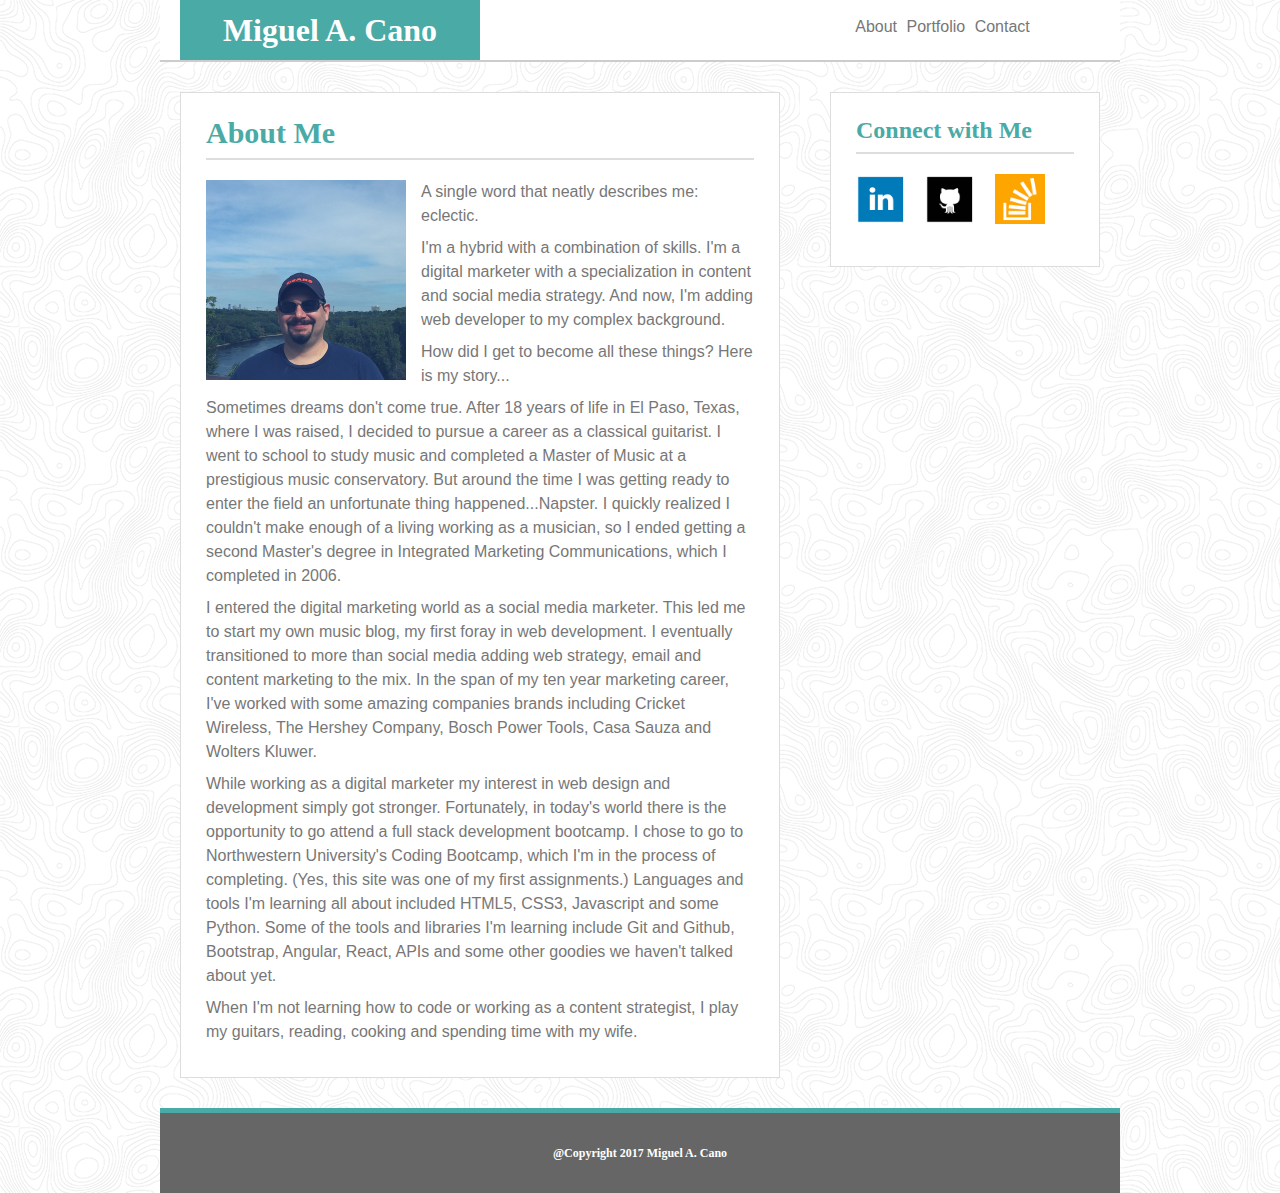
<file: index.html>
<!DOCTYPE html>
<html>
	<head>
		<meta charset="utf-8">
		<meta name="viewport" content="width=device-width,initial-scale=1">
		<title>Miguel A. Cano Portfolio</title>
		<link rel="stylesheet" type="text/css" href="assets/css/reset.css">
		<link rel="stylesheet" type="text/css" href="assets/css/style.css">
	</head>
	<body>
	<div class="wrapper">
		<header class="width960 resheader rescontainer ">
			<div class="width650 resname rescontainer">
				<div class="logo marginlft20 marginrht40 reslftmarg resmrgin640">
					<h1>Miguel A. Cano</h1>
				</div>
			</div>
			<nav class="width270 resnavwidth rescontainer">
				<ul>
					<li>About</li>
					<li><a href="portfolio.html">Portfolio</a></li>
					<li><a href="contact.html">Contact</a></li>
				</ul>
			</nav>
		</header>
		<section class="rescontainer">
			<main class="width600 marginlft20 marginrht40 contentbdr contentpad contentbkg resmaincont reslftmarg">
				<h2 class="grybdr">About Me</h2>
				
				<div class="margintop20">	
					<p><img class="contimg floatleft" src="assets/images/portfolio_pic.png"> A single word that neatly describes me:  eclectic.</p>
					<p>I'm a hybrid with a combination of skills.  I'm a digital marketer with a specialization in content and social media strategy.  And now, I'm adding web developer to my complex background.</p>  
					<p>How did I get to become all these things? Here is my story...</p>     
					<p>Sometimes dreams don't come true.  After 18 years of life in El Paso, Texas, where I was raised, I decided to pursue a career as a classical guitarist. I went to school to study music and completed a Master of Music at a prestigious music conservatory.  But around the time I was getting ready to enter the field an unfortunate thing happened...Napster.   I quickly realized I couldn't make enough of a living working as a musician, so I ended getting a second Master's degree in Integrated Marketing Communications, which I completed in 2006.</p> 
					<p>I entered the digital marketing world as a social media marketer.  This led me to start my own music blog, my first foray in web development.  I eventually transitioned to more than social media adding web strategy, email and content marketing to the mix.  In the span of my ten year marketing career, I've worked with some amazing companies brands including Cricket Wireless, The Hershey Company, Bosch Power Tools, Casa Sauza and Wolters Kluwer.</p>   
					<p>While working as a digital marketer my interest in web design and development simply got stronger. Fortunately, in today's world there is the opportunity to go attend a full stack development bootcamp.  I chose to go to Northwestern University's Coding Bootcamp, which I'm in the process of completing.  (Yes, this site was one of my first assignments.)   Languages and tools I'm learning all about included HTML5, CSS3, Javascript and some Python.  Some of the tools and libraries I'm learning include Git and Github, Bootstrap, Angular, React, APIs and some other goodies we haven't talked about yet.</p>   
					<p>When I'm not learning how to code or working as a content strategist, I play my guitars, reading, cooking and spending time with my wife.</p> 
				</div>
			</main>
			
			<aside class="asidebox marginrht20 contentbdr contentpad contentbkg resasidemar resaide">
				<h3 class="grybdr">Connect with Me</h3>
				<ul class="margintop20">
					<li><a href="https://www.linkedin.com/in/miguelacano" target="_blank"><img class="icon" src="assets/images/linkedin.png"></a></li>
					<li><a  href="https://github.com/Contrapuntist/"><img class="icon" src="assets/images/1493807017_github_square_black.png"></a></li>
					<li><a href=""><img class="icon" src="assets/images/stackoverflow.png
					"></a></li>
				</ul>
			</aside>
		
		</section>
		<footer class="rescontainer">
			<h6>@Copyright 2017 Miguel A. Cano</h6>
		</footer>
	</div>
	</body>
</html>
</file>
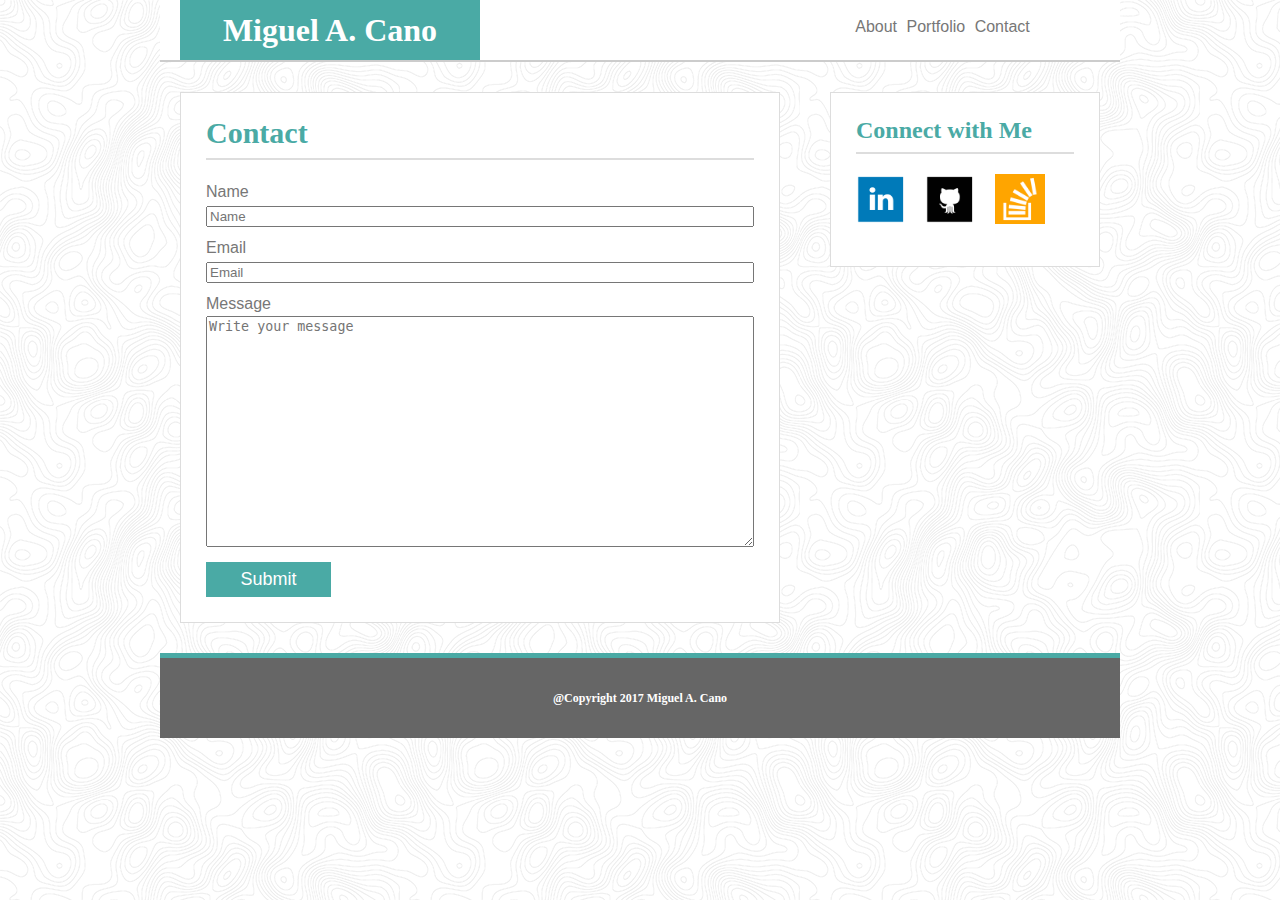
<file: contact.html>
<!DOCTYPE html>
<html>
	<head>
		<meta charset="utf-8">
		<meta name="viewport" content="width=device-width,initial-scale=1">

		<title>Miguel A. Cano Portfolio</title>
		<link rel="stylesheet" type="text/css" href="assets/css/reset.css">
		<link rel="stylesheet" type="text/css" href="assets/css/style.css">
	</head>
	<body>
	<div class="wrapper rescontainer">
		<header class="width960 resheader rescontainer ">
			<div class="width650 resname rescontainer">
				<div class="logo marginlft20 marginrht40 reslftmarg resmrgin640">
					<h1>Miguel A. Cano</h1>
				</div>
			</div>
			<nav class="width270 resnavwidth rescontainer">
				<ul>
					<li>About</li>
					<li><a href="portfolio.html">Portfolio</a></li>
					<li><a href="contact.html">Contact</a></li>
				</ul>
			</nav>
		</header>

		<section class="rescontainer">
			<main class="width600 marginlft20 marginrht40 contentbdr contentpad contentbkg resmaincont reslftmarg">
				<h2 class="grybdr">Contact</h2>
				
				<div class="margintop20">	
					<form action="">
						<p>
							<label for="name">Name</label>
							<input class="inputwidth" type="text" placeholder="Name" name="name"/> 
						</p>
						<p>
							<label  for="email">Email</label>
							<input class="inputwidth"type="email" placeholder="Email" name="email">
						</p>
						
						<p>Message <textarea class="inputwidth" name="message" placeholder="Write your message" cols="75" rows="15"></textarea></p>
						<button class="submitbtn">Submit</button>
					</form>
				</div>
			</main>
			
			<aside class="asidebox marginrht20 contentbdr contentpad contentbkg resasidemar resaide">
				<h3 class="grybdr">Connect with Me</h3>
				<ul class="margintop20">
					<li><a href="https://www.linkedin.com/in/miguelacano" target="_blank"><img class="icon" src="assets/images/linkedin.png"></a></li>
					<li><a  href="https://github.com/Contrapuntist/"><img class="icon" src="assets/images/1493807017_github_square_black.png"></a></li>
					<li><a href=""><img class="icon" src="assets/images/stackoverflow.png
					"></a></li>
				</ul>
			</aside>
		
		</section>
		<footer class="rescontainer">
			<h6>@Copyright 2017 Miguel A. Cano</h6>
		</footer>
	</div>
	</body>
</html>
</file>
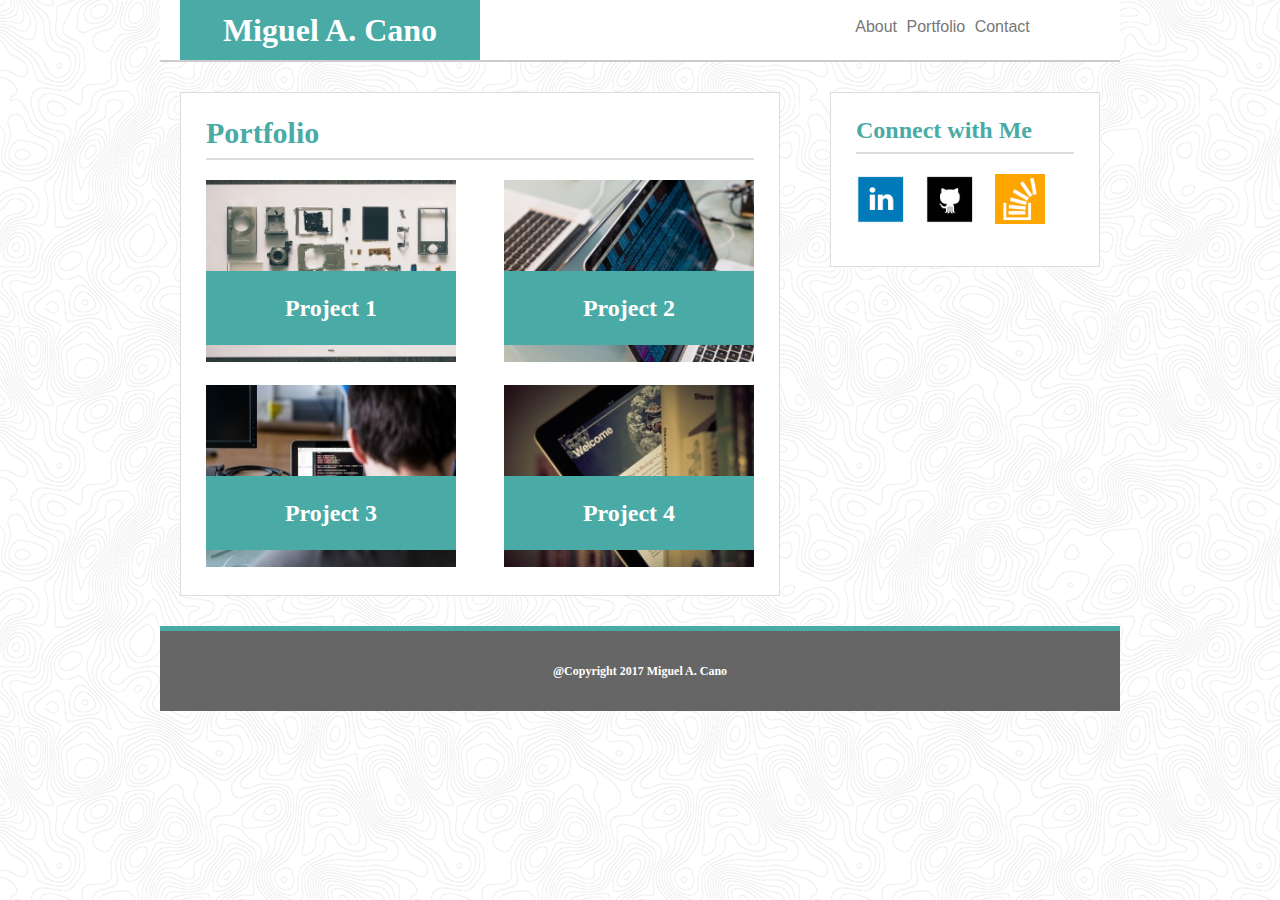
<file: portfolio.html>
<!DOCTYPE html>
<html>
	<head>
		<meta charset="utf-8">
		<meta name="viewport" content="width=device-width,initial-scale=1">
		<title>Miguel A. Cano Portfolio</title>
		<link rel="stylesheet" type="text/css" href="assets/css/reset.css">
		<link rel="stylesheet" type="text/css" href="assets/css/style.css">
	</head>
	<body>
	<div class="wrapper rescontainer">
		<header class="width960 resheader rescontainer ">
			<div class="width650 resname rescontainer">
				<div class="logo marginlft20 marginrht40 reslftmarg resmrgin640">
					<h1>Miguel A. Cano</h1>
				</div>
			</div>
			<nav class="width270 resnavwidth rescontainer">
				<ul>
					<li><a href="index.html">About</a></li>
					<li><a href="portfolio.html">Portfolio</a></li>
					<li><a href="contact.html">Contact</a></li>
				</ul>
			</nav>
		</header>
		
		<section class="rescontainer">
			<main class="width600 marginlft20 marginrht40 contentbdr contentpad contentbkg resmaincont reslftmarg">
				<h2 class="grybdr">Portfolio</h2>
				
				<div>	
					<div class="portsect">
						<div class="imgport margintop20">
							<img src="assets/images/placeimg_275_200_tech1.jpg" alt="Project 1">
							<div>
								<h3 class="portlabel">Project 1</h3>
							</div>
						</div>
						<div class="imgport margintop20">
							<img src="assets/images/placeimg_275_200_tech2.jpg" alt="Project 2">
							<div>
								<h3 class="portlabel">Project 2</h3>
							</div>
						</div>						
						<div class="imgport margintop20">
							<img src="assets/images/placeimg_275_200_tech3.jpg" alt="Project 2">
							<div>
								<h3 class="portlabel">Project 3</h3>
							</div>
						</div>
						<div class="imgport margintop20">
							<img src="assets/images/placeimg_275_200_tech4.jpg" alt="Project 2">
							<div>
								<h3 class="portlabel">Project 4</h3>
							</div>
						</div>
					</div>
				</div>
			</main>
			
			<aside class="asidebox marginrht20 contentbdr contentpad contentbkg resasidemar resaide">
				<h3 class="grybdr">Connect with Me</h3>
				<ul class="margintop20">
					<li><a href="https://www.linkedin.com/in/miguelacano" target="_blank"><img class="icon" src="assets/images/linkedin.png"></a></li>
					<li><a  href="https://github.com/Contrapuntist/"><img class="icon" src="assets/images/1493807017_github_square_black.png"></a></li>
					<li><a href=""><img class="icon" src="assets/images/stackoverflow.png
					"></a></li>
				</ul>
			</aside>
		
		</section>
		<footer class="rescontainer">
			<h6>@Copyright 2017 Miguel A. Cano</h6>
		</footer>
	</div>
	</body>
</html>
</file>
<file: assets/css/style.css>
* {
	box-sizing: border-box;
}

body {
	background-image: url('../images/topography.png'); 
}

h1, h2, h3, h4, h5, h6 {
	font-family: 'Georgia', Times, Times New Roman, serif;
	color: #4aaaa5;
	font-weight: bold;
} 

h1 {
	font-size: 32px;
	color: #ffffff;
}

h2 {
	font-size: 30px;
}

h3 {
	font-size: 24px;
} 

h6 {
	font-size: 12px;
	color: #ffffff;
}

a, p, ul, ol {
	font-family: 'Arial', 'Helvetica Neue', Helvetica, sans-serif;
	color: #777777;
	line-height: 24px;
}

a {
	text-decoration: none;
}

a:hover {
	text-decoration: underline;
	text-decoration-color: ##4aaaa5;
}

p {
	padding-bottom: 8px;
}

header {
	display: inline-flex;
	line-height: 40px; 
	border-bottom: 2px solid #cccccc;
	background-color: #ffffff;
}

nav {
	padding: 15px;
}

nav ul, aside li {
	list-style: none;
	text-align: center;
}

nav li, aside li {
	display: inline-block;
	padding-right: 5px;
}

nav li.lastchild, aside li.lastchild {
	padding-right: none;
}

main {
	margin-bottom: 30px;
}

section {
	margin-top: 30px;
	display: inline-flex;
	justify-content: space-around;
	flex-wrap: wrap;
}

footer {
	text-align: center;
	background-color: #666666; 
	line-height: 40px;
	padding: 20px;	
    border-top-color: #4aaaa5;
    border-top-style: solid;
    border-top-width: 5px;
}

.asidebox {
	width: 270px;
	height: 175px;
	margin-left: 50px;
}

.inputwidth {
	width: 100%;
}

.width270 {
	width: 270px;
}

.floatleft {
	float: left;
}

.margintop20 {
	margin-top: 20px;
}

.marginlft20 {
	margin-left: 20px;
}

.marginrht20 {
	margin-right: 20px;
}

.contentbdr {
	border: 1px solid #dddddd;
}

.contentbkg {
	background-color: #ffffff;
}

.contentpad {
	padding: 25px;
}

.logo {
	width: 300px;
	background-color: #4aaaa5; 
	text-align: center;
	padding: 10px;
	color: #ffffff;  
} 

.contimg {
	margin-right: 15px;
	width: 200px; 
}

.icon {
	width: 50px;
	margin: 0 10px 0 0;
} 

.grybdr {
	border-bottom: 2px solid #dddddd;
	padding-bottom: 10px;
} 

.submitbtn {
	width: 125px;
	height: 35px;
	color: #ffffff;
	background-color: #4aaaa5; 
	border: none;
	font-size: 18px;
}

.portsect {
	display: flex;
	flex-direction: row;
	flex-wrap: wrap;
	justify-content: space-between;
}

.imgport {
	width: 250px;
	position: relative;
}

.imgport img {
	width: 250px;
}

.portlabel {
	width: 250px;
	color: white;
	background-color: #4aaaa5;
	text-align: center;
	padding: 25px;
	position: absolute;
	bottom: 20px;
} 

.width960 {
	width: 960px;
}

.width650 {
	width: 650px;
}

.width600 {
	width: 600px;
}

.wrapper {
	width: 960px;
	margin: 0 auto;
}

@media screen and (max-width: 980px) {

	.resasidemar {
		margin-right: 70px;
	}
	
	.resname {
		width: 600px; 
	}

	.resmaincont {
		width: 500px;
	}

	.resmaincont img {
		width: 100%;
		margin-bottom: 10px;
	} 

	.reslftmarg {
		margin-left: 70px
	}

	.imgport {
		width: 100%;
	} 

	.portlabel {
		width: 100%;
		bottom: 40px;
	}
} 

@media screen and (max-width: 768px) {
	
	p {
		font-size: 18px;
	} 

	header {
		display: inline-flex;
		justify-content: space-between; 
	}

	footer {
		width: 100%;
	}

	nav {
		margin-right: 5px;
	}
	nav ul {
		text-align: right;
	}

	.asidebox {
		width: 100% ;
		margin: 20px;
	} 
	
	.rescontainer {
		width: 760px;
	}

	.ressection {
		width: 760px;
	}

	.resmaincont {
		width: 100%;
		margin: 0 20px 10px 20px;
	}

	.resmaincont img {
		width: 250px;
		float: left;
	}

	.reslftmarg {
		margin-left: 20px;
	} 
	
	.imgport {
		width: 50%;
		margin: 0 auto;
		padding: 10px;
	} 

	.imgport img {
		width: 100%;
	}

	.portlabel {
		width: 95.5%;
		bottom: 40px;
	} 
	

}

@media screen and (max-width: 640px) {
	
	header {
		flex-wrap: wrap;
	}

	nav {
		margin-right: 10px;
	}

	nav li {
		display: inline-flex;
		width: 150px;
	} 


	.logo {
		width: 100%;
		padding: 10px 25px;
		vertical-align: middle;
		text-align: center;
	}

	.rescontainer {
		width: 640px;

	} 

	.resmaincont img {
		width: 100%;
	}

	.resmrgin640 {
		margin: 0 auto;
	}
	
	.imgport {
		width: 100%;
		margin: 0 auto;
		padding: 0;
	} 

	.imgport img {
		width: 100%;
	}

	.portlabel {
		width: 100%;
		bottom: 40px;
		padding: 25px; 
	} 

}
</file>
